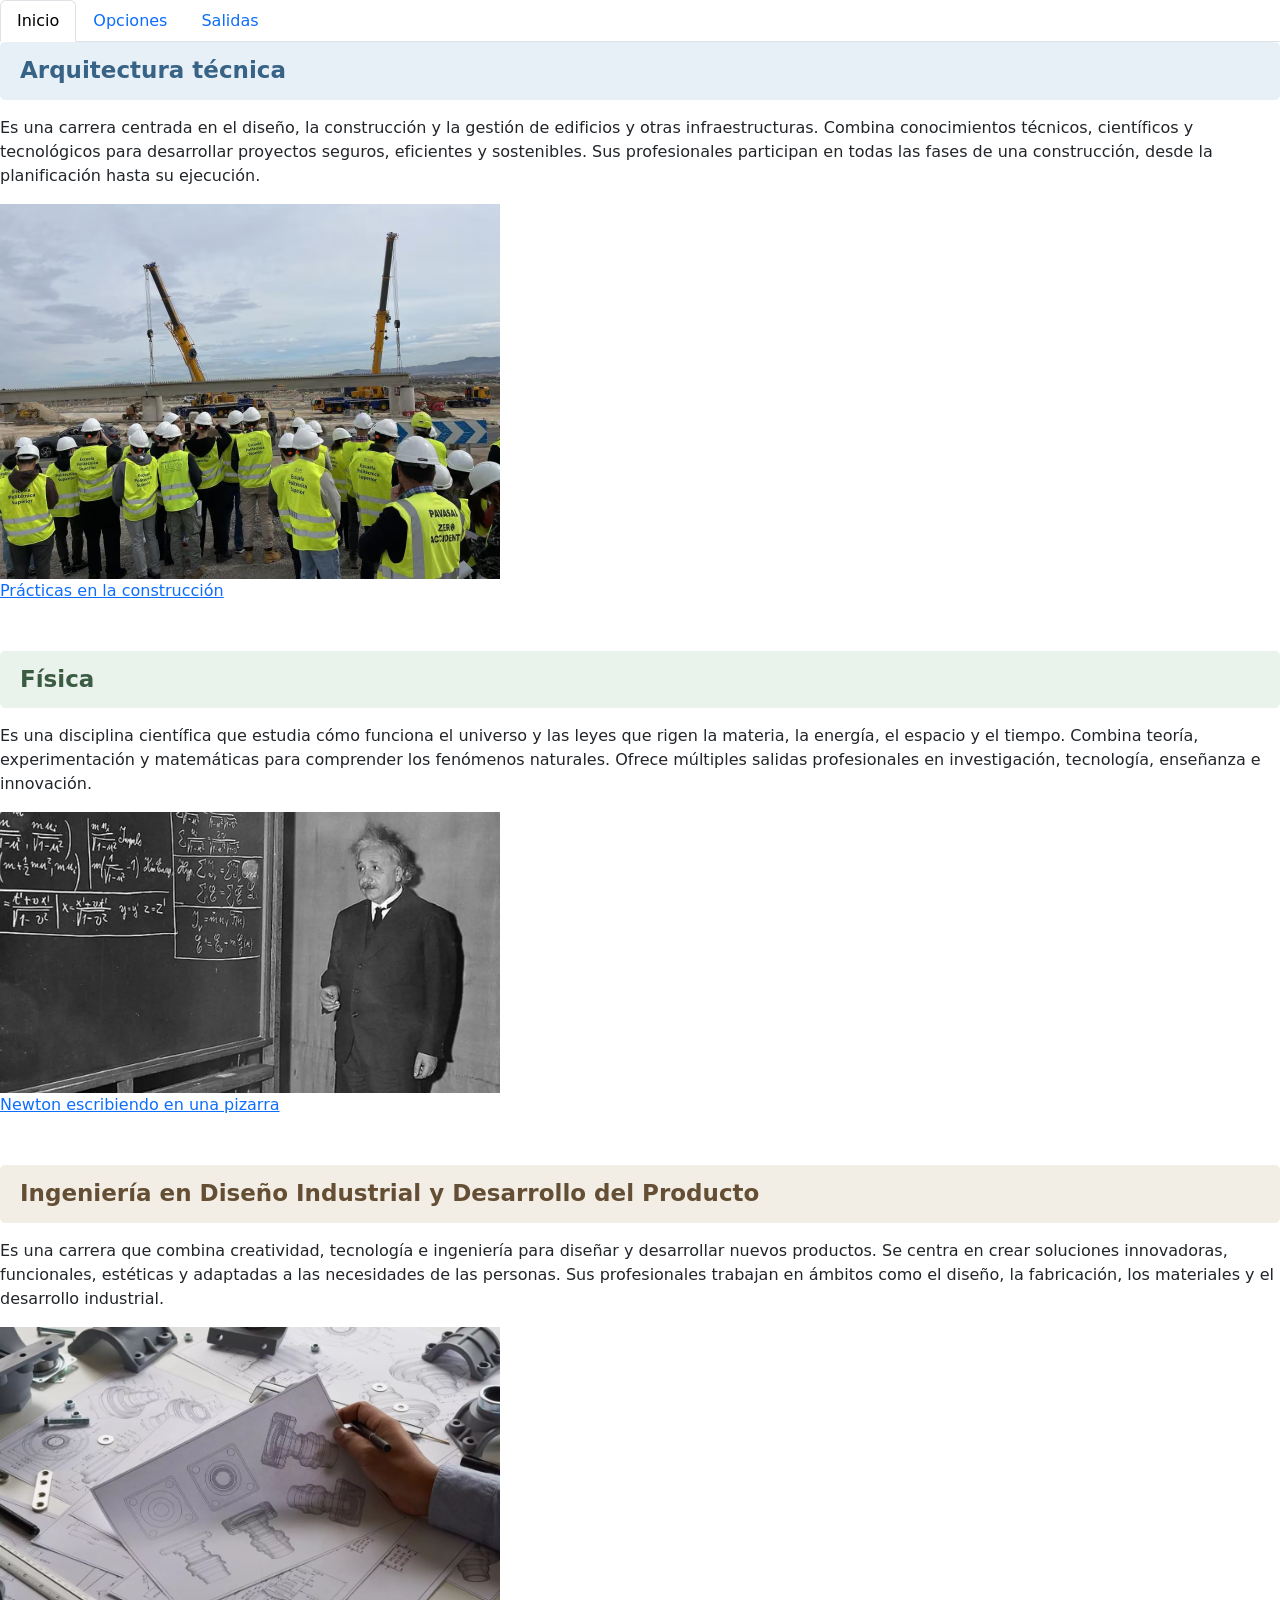
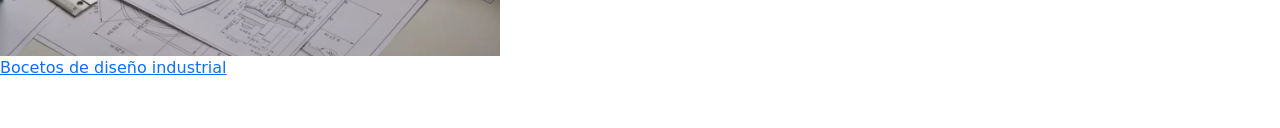
<file: index.html>
<!doctype html>
        <html lang="es">
        <head>
          <meta charset="utf-8">
          <meta name="viewport" content="width=device-width, initial-scale=1">
		  <link rel="stylesheet" href="./css/estilos.css">
      <link href="https://cdn.jsdelivr.net/npm/bootstrap@5.3.8/dist/css/bootstrap.min.css" rel="stylesheet" integrity="sha384-sRIl4kxILFvY47J16cr9ZwB07vP4J8+LH7qKQnuqkuIAvNWLzeN8tE5YBujZqJLB" crossorigin="anonymous">
    </head>
    
    <body>
        
      <ul class="nav nav-tabs">
        <li class="nav-item">
          <a class="nav-link active" aria-current="page" href="./index.html">Inicio</a>
        </li>
        <li class="nav-item">
          <a class="nav-link" href="./opciones.html">Opciones</a>
        </li>
        <li class="nav-item">
          <a class="nav-link" href="./salidas.html">Salidas</a>
        </li>
      </ul>


<h1 class="titulo-grado titulo-arquitectura mb-3">
  Arquitectura técnica</h1>
<p>Es una carrera centrada en el diseño, la construcción y la gestión de edificios y otras infraestructuras. Combina conocimientos técnicos, científicos y tecnológicos para desarrollar proyectos seguros, eficientes y sostenibles. Sus profesionales participan en todas las fases de una construcción, desde la planificación hasta su ejecución.</p>
        <img src="./img/ingeniería_de_edificación.avif" width="500" heigh="500">

      <figcaption>
          <a href="https://gradopedia.es/_next/image?url=https%3A%2F%2F3cg85olc5mmpo9a5.public.blob.vercel-storage.com%2Fcenter-images%2Foriginales%2Fucam%2Fescuela-politecnica-superior-30013384.jpg&w=3840&q=75" target="_blank" rel="noopener noreferrer">
              Prácticas en la construcción
          </a>
      </figcaption>
        <br><br>


<h1 class="titulo-grado titulo-fisica mb-3">
  Física</h1>
<p>Es una disciplina científica que estudia cómo funciona el universo y las leyes que rigen la materia, la energía, el espacio y el tiempo. Combina teoría, experimentación y matemáticas para comprender los fenómenos naturales. Ofrece múltiples salidas profesionales en investigación, tecnología, enseñanza e innovación.</p>
        <img src="./img/albert_einstein.webp" width="500" heigh="500">

        <figcaption>
          <a href="https://blogger.googleusercontent.com/img/b/R29vZ2xl/AVvXsEjbALGV_FzjNHIEAf3mOOTCJZ_DH5QLMe56rJYqxQCe2MgPWYVYyGWgDF5ab8QvVp1LF1po56ZD8cGVfIGB8XWxYC7_pNNveOykAXUhg3xuROkWnXov4T42gMNf8Vc2e89aY6gpybjPwqE/s1600/Einstein.jpeg" target="_blank" rel="noopener noreferrer">
              Newton escribiendo en una pizarra
          </a>
      </figcaption>
        <br><br>


<h1 class="titulo-grado titulo-diseno mb-3">
  Ingeniería en Diseño Industrial y Desarrollo del Producto</h1>
<p>Es una carrera que combina creatividad, tecnología e ingeniería para diseñar y desarrollar nuevos productos. Se centra en crear soluciones innovadoras, funcionales, estéticas y adaptadas a las necesidades de las personas. Sus profesionales trabajan en ámbitos como el diseño, la fabricación, los materiales y el desarrollo industrial.</p>
        <img src="./img/diseno-industrial-redisena.webp" width="500" heigh="500">

        <figcaption>
          <a href="https://www.hyaip.com/media/diseno-industrial-redisena.jpg" target="_blank" rel="noopener noreferrer">
              Bocetos de diseño industrial
          </a>
      </figcaption>
        <br><br>


      <script src="https://cdn.jsdelivr.net/npm/bootstrap@5.3.8/dist/js/bootstrap.bundle.min.js" integrity="sha384-FKyoEForCGlyvwx9Hj09JcYn3nv7wiPVlz7YYwJrWVcXK/BmnVDxM+D2scQbITxI" crossorigin="anonymous"></script>

    </body>
</html>
</file>
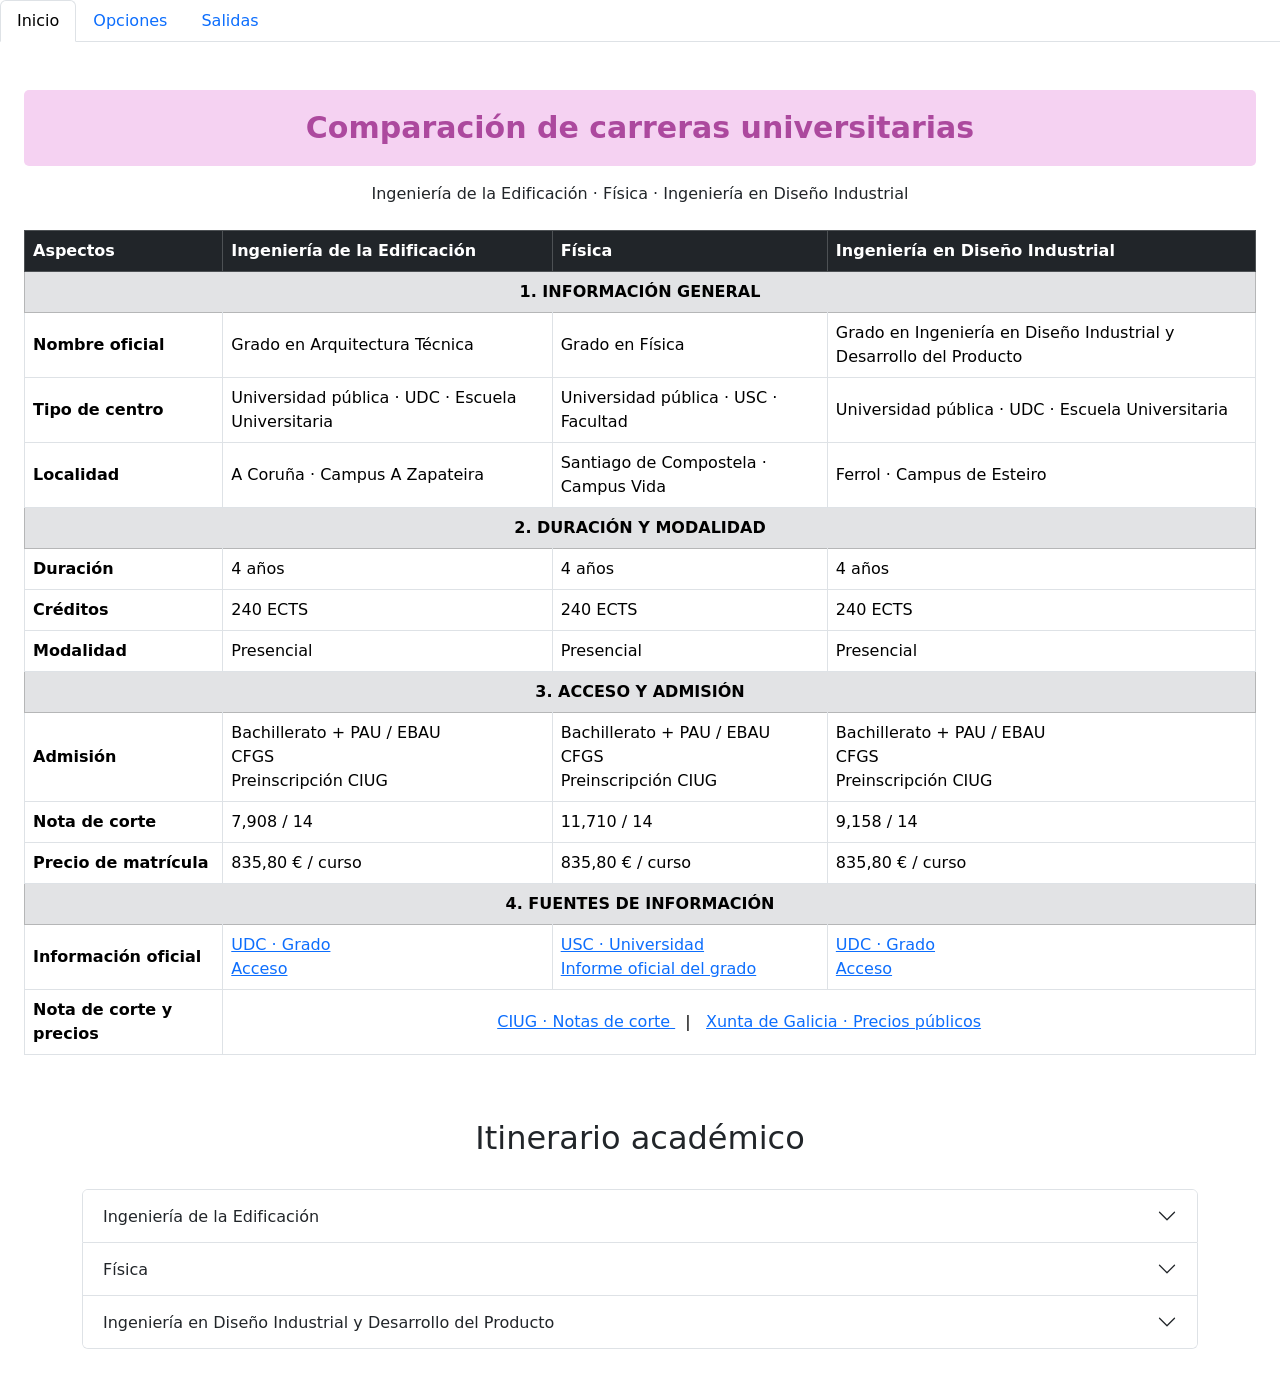
<file: opciones.html>
<!doctype html>
<html lang="es">
<head>
  <meta charset="utf-8">
  <meta name="viewport" content="width=device-width, initial-scale=1">

  <link rel="stylesheet" href="./css/estilos.css">

  <link href="https://cdn.jsdelivr.net/npm/bootstrap@5.3.8/dist/css/bootstrap.min.css" rel="stylesheet"
  integrity="sha384-sRIl4kxILFvY47J16cr9ZwB07vP4J8+LH7qKQnuqkuIAvNWLzeN8tE5YBujZqJLB"
  crossorigin="anonymous">
</head>

<body>

  <!-- MENÚ DE NAVEGACIÓN -->

  <ul class="nav nav-tabs">
    <li class="nav-item">
      <a class="nav-link active" aria-current="page" href="./index.html">Inicio</a>
    </li>

    <li class="nav-item">
      <a class="nav-link" href="./opciones.html">Opciones</a>
    </li>

    <li class="nav-item">
      <a class="nav-link" href="./salidas.html">Salidas</a>
    </li>
  </ul>


  <!-- TABLA COMPARATIVA -->

  <div class="container-fluid my-5 px-4">

    <h1 class="titulo-principal text-center mb-3">
      Comparación de carreras universitarias</h1>

    <p class="text-center mb-4">
      Ingeniería de la Edificación · Física · Ingeniería en Diseño Industrial
    </p>

    <div class="table-responsive">

      <table class="table table-bordered align-middle">

        <thead class="table-dark">
          <tr>
            <th>Aspectos</th>
            <th>Ingeniería de la Edificación</th>
            <th>Física</th>
            <th>Ingeniería en Diseño Industrial</th>
          </tr>
        </thead>

        <tbody>

          <!-- INFORMACIÓN GENERAL -->

          <tr class="table-secondary">
            <th colspan="4" class="text-center">
              1. INFORMACIÓN GENERAL
            </th>
          </tr>

          <tr>
            <th>Nombre oficial</th>
            <td>Grado en Arquitectura Técnica</td>
            <td>Grado en Física</td>
            <td>Grado en Ingeniería en Diseño Industrial y Desarrollo del Producto</td>
          </tr>

          <tr>
            <th>Tipo de centro</th>
            <td>Universidad pública · UDC · Escuela Universitaria</td>
            <td>Universidad pública · USC · Facultad</td>
            <td>Universidad pública · UDC · Escuela Universitaria</td>
          </tr>

          <tr>
            <th>Localidad</th>
            <td>A Coruña · Campus A Zapateira</td>
            <td>Santiago de Compostela · Campus Vida</td>
            <td>Ferrol · Campus de Esteiro</td>
          </tr>


          <!-- DURACIÓN Y MODALIDAD -->

          <tr class="table-secondary">
            <th colspan="4" class="text-center">
              2. DURACIÓN Y MODALIDAD
            </th>
          </tr>

          <tr>
            <th>Duración</th>
            <td>4 años</td>
            <td>4 años</td>
            <td>4 años</td>
          </tr>

          <tr>
            <th>Créditos</th>
            <td>240 ECTS</td>
            <td>240 ECTS</td>
            <td>240 ECTS</td>
          </tr>

          <tr>
            <th>Modalidad</th>
            <td>Presencial</td>
            <td>Presencial</td>
            <td>Presencial</td>
          </tr>


          <!-- ACCESO -->

          <tr class="table-secondary">
            <th colspan="4" class="text-center">
              3. ACCESO Y ADMISIÓN
            </th>
          </tr>

          <tr>
            <th>Admisión</th>

            <td>
              Bachillerato + PAU / EBAU<br>
              CFGS<br>
              Preinscripción CIUG
            </td>

            <td>
              Bachillerato + PAU / EBAU<br>
              CFGS<br>
              Preinscripción CIUG
            </td>

            <td>
              Bachillerato + PAU / EBAU<br>
              CFGS<br>
              Preinscripción CIUG
            </td>
          </tr>

          <tr>
            <th>Nota de corte</th>
            <td>7,908 / 14</td>
            <td>11,710 / 14</td>
            <td>9,158 / 14</td>
          </tr>

          <tr>
            <th>Precio de matrícula</th>
            <td>835,80 € / curso</td>
            <td>835,80 € / curso</td>
            <td>835,80 € / curso</td>
          </tr>


          <!-- FUENTES -->

          <tr class="table-secondary">
            <th colspan="4" class="text-center">
              4. FUENTES DE INFORMACIÓN
            </th>
          </tr>

          <tr>
            <th>Información oficial</th>

            <td>
              <a href="https://estudos.udc.es/es/study/start/670G01V02"
                 target="_blank" rel="noopener">
                UDC · Grado
              </a><br>

              <a href="https://estudos.udc.es/es/study/admission/670G01V02"
                 target="_blank" rel="noopener">
                Acceso
              </a>
            </td>

            <td>
              <a href="https://www.usc.gal/"
                 target="_blank" rel="noopener">
                USC · Universidad
              </a><br>

              <a href="https://assets.usc.gal/sites/default/files/documents/2024-09/09-informe-acreditacion-final-g-fisica.pdf"
                 target="_blank" rel="noopener">
                Informe oficial del grado
              </a>
            </td>

            <td>
              <a href="https://estudos.udc.es/es/study/start/771G01V01"
                 target="_blank" rel="noopener">
                UDC · Grado
              </a><br>

              <a href="https://estudos.udc.es/es/study/admission/771G01V01"
                 target="_blank" rel="noopener">
                Acceso
              </a>
            </td>
          </tr>

          <tr>
            <th>Nota de corte y precios</th>

            <td colspan="3" class="text-center">
              <a href="https://www.ciug.gal/"
                 target="_blank" rel="noopener">
                CIUG · Notas de corte
              </a>
              &nbsp; | &nbsp;
              <a href="https://www.xunta.gal/"
                 target="_blank" rel="noopener">
                Xunta de Galicia · Precios públicos
              </a>
            </td>
          </tr>

        </tbody>

      </table>

    </div>


    <!-- ITINERARIO ACADÉMICO -->

 
<section class="container my-5">

  <h2 class="text-center mb-2">Itinerario académico</h2>

  <div class="accordion acordeon-carreras" id="acordeonCarreras">
   <br>
   
    <!-- ARQUITECTURA TÉCNICA -->

    <div class="accordion-item">
      <h2 class="accordion-header">
        <button class="accordion-button collapsed" type="button"
          data-bs-toggle="collapse"
          data-bs-target="#edificacion"
          aria-expanded="false"
          aria-controls="edificacion">

          Ingeniería de la Edificación

        </button>
      </h2>

      <div id="edificacion" class="accordion-collapse collapse"
        data-bs-parent="#acordeonCarreras">

        <div class="accordion-body">
          <div class="row g-4">

            <div class="col-md-6">
              <h5>Primer curso</h5>
              <ul>
                <li>Fundamentos Matemáticos</li>
                <li>Geometría Descriptiva</li>
                <li>Fundamentos Físicos</li>
                <li>Materiales de Construcción I</li>
                <li>Construcción I</li>
                <li>Expresión Gráfica Arquitectónica</li>
              </ul>
            </div>

            <div class="col-md-6">
              <h5>Segundo curso</h5>
              <ul>
                <li>Estructuras de Edificación</li>
                <li>Instalaciones</li>
                <li>Materiales de Construcción II y III</li>
                <li>Construcción II</li>
                <li>Topografía</li>
                <li>Expresión Gráfica Arquitectónica II</li>
              </ul>
            </div>

            <div class="col-md-6">
              <h5>Tercer curso</h5>
              <ul>
                <li>Construcción III, IV y V</li>
                <li>Instalaciones de Edificación</li>
                <li>Proyectos Técnicos</li>
                <li>Equipos y Medios Auxiliares</li>
              </ul>
            </div>

            <div class="col-md-6">
              <h5>Cuarto curso</h5>
              <ul>
                <li>Dirección y Organización de Obras</li>
                <li>Gestión Inmobiliaria</li>
                <li>Mediciones y Presupuestos</li>
                <li>Patología y Rehabilitación</li>
                <li>Optativas</li>
                <li>Trabajo Fin de Grado</li>
              </ul>
            </div>

          </div>
        </div>
      </div>
    </div>


    <!-- FÍSICA -->

    <div class="accordion-item">
      <h2 class="accordion-header">
        <button class="accordion-button collapsed" type="button"
          data-bs-toggle="collapse"
          data-bs-target="#fisica"
          aria-expanded="false"
          aria-controls="fisica">

          Física

        </button>
      </h2>

      <div id="fisica" class="accordion-collapse collapse"
        data-bs-parent="#acordeonCarreras">

        <div class="accordion-body">
          <div class="row g-4">

            <div class="col-md-6">
              <h5>Primer curso</h5>
              <ul>
                <li>Física General I y II</li>
                <li>Química</li>
                <li>Biología</li>
                <li>Métodos Matemáticos</li>
                <li>Informática para Científicos</li>
                <li>Técnicas Experimentales</li>
              </ul>
            </div>

            <div class="col-md-6">
              <h5>Segundo curso</h5>
              <ul>
                <li>Electromagnetismo</li>
                <li>Mecánica Clásica</li>
                <li>Termodinámica</li>
                <li>Métodos Matemáticos</li>
                <li>Técnicas Experimentales II</li>
              </ul>
            </div>

            <div class="col-md-6">
              <h5>Tercer curso</h5>
              <ul>
                <li>Óptica</li>
                <li>Física Cuántica</li>
                <li>Electrodinámica</li>
                <li>Física Computacional</li>
                <li>Mecánica Estadística</li>
              </ul>
            </div>

            <div class="col-md-6">
              <h5>Cuarto curso</h5>
              <ul>
                <li>Física Nuclear y de Partículas</li>
                <li>Física del Estado Sólido</li>
                <li>Electrónica Física</li>
                <li>Astrofísica y Cosmología</li>
                <li>Optativas</li>
                <li>Trabajo Fin de Grado</li>
              </ul>
            </div>

          </div>
        </div>
      </div>
    </div>


    <!-- DISEÑO INDUSTRIAL -->

    <div class="accordion-item">
      <h2 class="accordion-header">
        <button class="accordion-button collapsed" type="button"
          data-bs-toggle="collapse"
          data-bs-target="#diseno"
          aria-expanded="false"
          aria-controls="diseno">

          Ingeniería en Diseño Industrial y Desarrollo del Producto

        </button>
      </h2>

      <div id="diseno" class="accordion-collapse collapse"
        data-bs-parent="#acordeonCarreras">

        <div class="accordion-body">
          <div class="row g-4">

            <div class="col-md-6">
              <h5>Primer curso</h5>
              <ul>
                <li>Matemáticas I y II</li>
                <li>Fundamentos de Física</li>
                <li>Fundamentos de Materiales</li>
                <li>Informática Básica</li>
                <li>Expresión Gráfica</li>
                <li>Diseño Básico</li>
              </ul>
            </div>

            <div class="col-md-6">
              <h5>Segundo curso</h5>
              <ul>
                <li>Física Aplicada</li>
                <li>Ingeniería de Materiales</li>
                <li>Estadística</li>
                <li>Sistemas Mecánicos</li>
                <li>Diseño Asistido por Ordenador</li>
                <li>Proyectos de Diseño</li>
              </ul>
            </div>

            <div class="col-md-6">
              <h5>Tercer curso</h5>
              <ul>
                <li>Procesos Industriales</li>
                <li>Diseño de Productos</li>
                <li>Ergonomía</li>
                <li>Marketing</li>
                <li>Gestión de la Innovación</li>
                <li>Proyectos de Diseño</li>
              </ul>
            </div>

            <div class="col-md-6">
              <h5>Cuarto curso</h5>
              <ul>
                <li>Organización Industrial</li>
                <li>Normativa y Legislación</li>
                <li>Oficina Técnica</li>
                <li>Diseño y Procesado con Polímeros</li>
                <li>Optativas</li>
                <li>Trabajo Fin de Grado</li>
              </ul>
            </div>

          </div>
        </div>
      </div>
    </div>

  </div>

</section>


  <!-- BOOTSTRAP -->

  <script src="https://cdn.jsdelivr.net/npm/bootstrap@5.3.8/dist/js/bootstrap.bundle.min.js"
  integrity="sha384-FKyoEForCGlyvwx9Hj09JcYn3nv7wiPVlz7YYwJrWVcXK/BmnVDxM+D2scQbITxI"
  crossorigin="anonymous"></script>

</body>
</html>
</file>
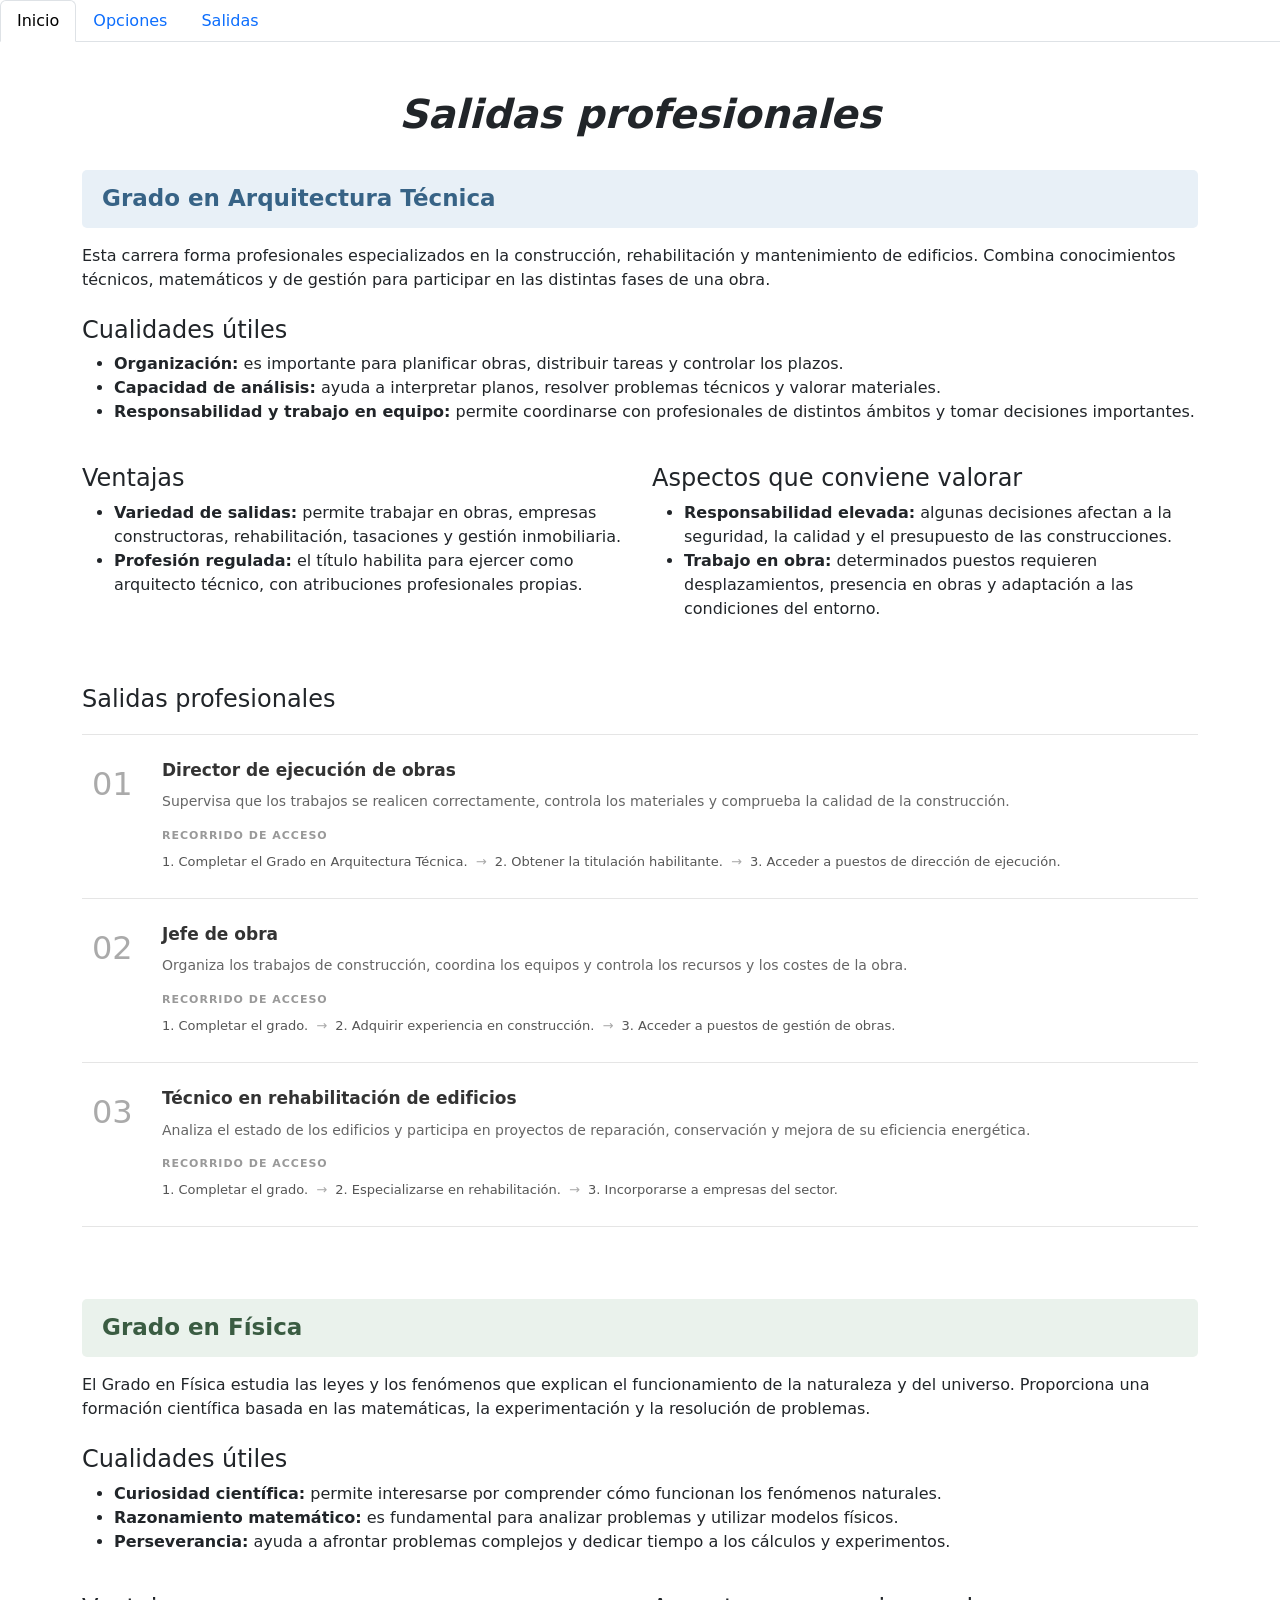
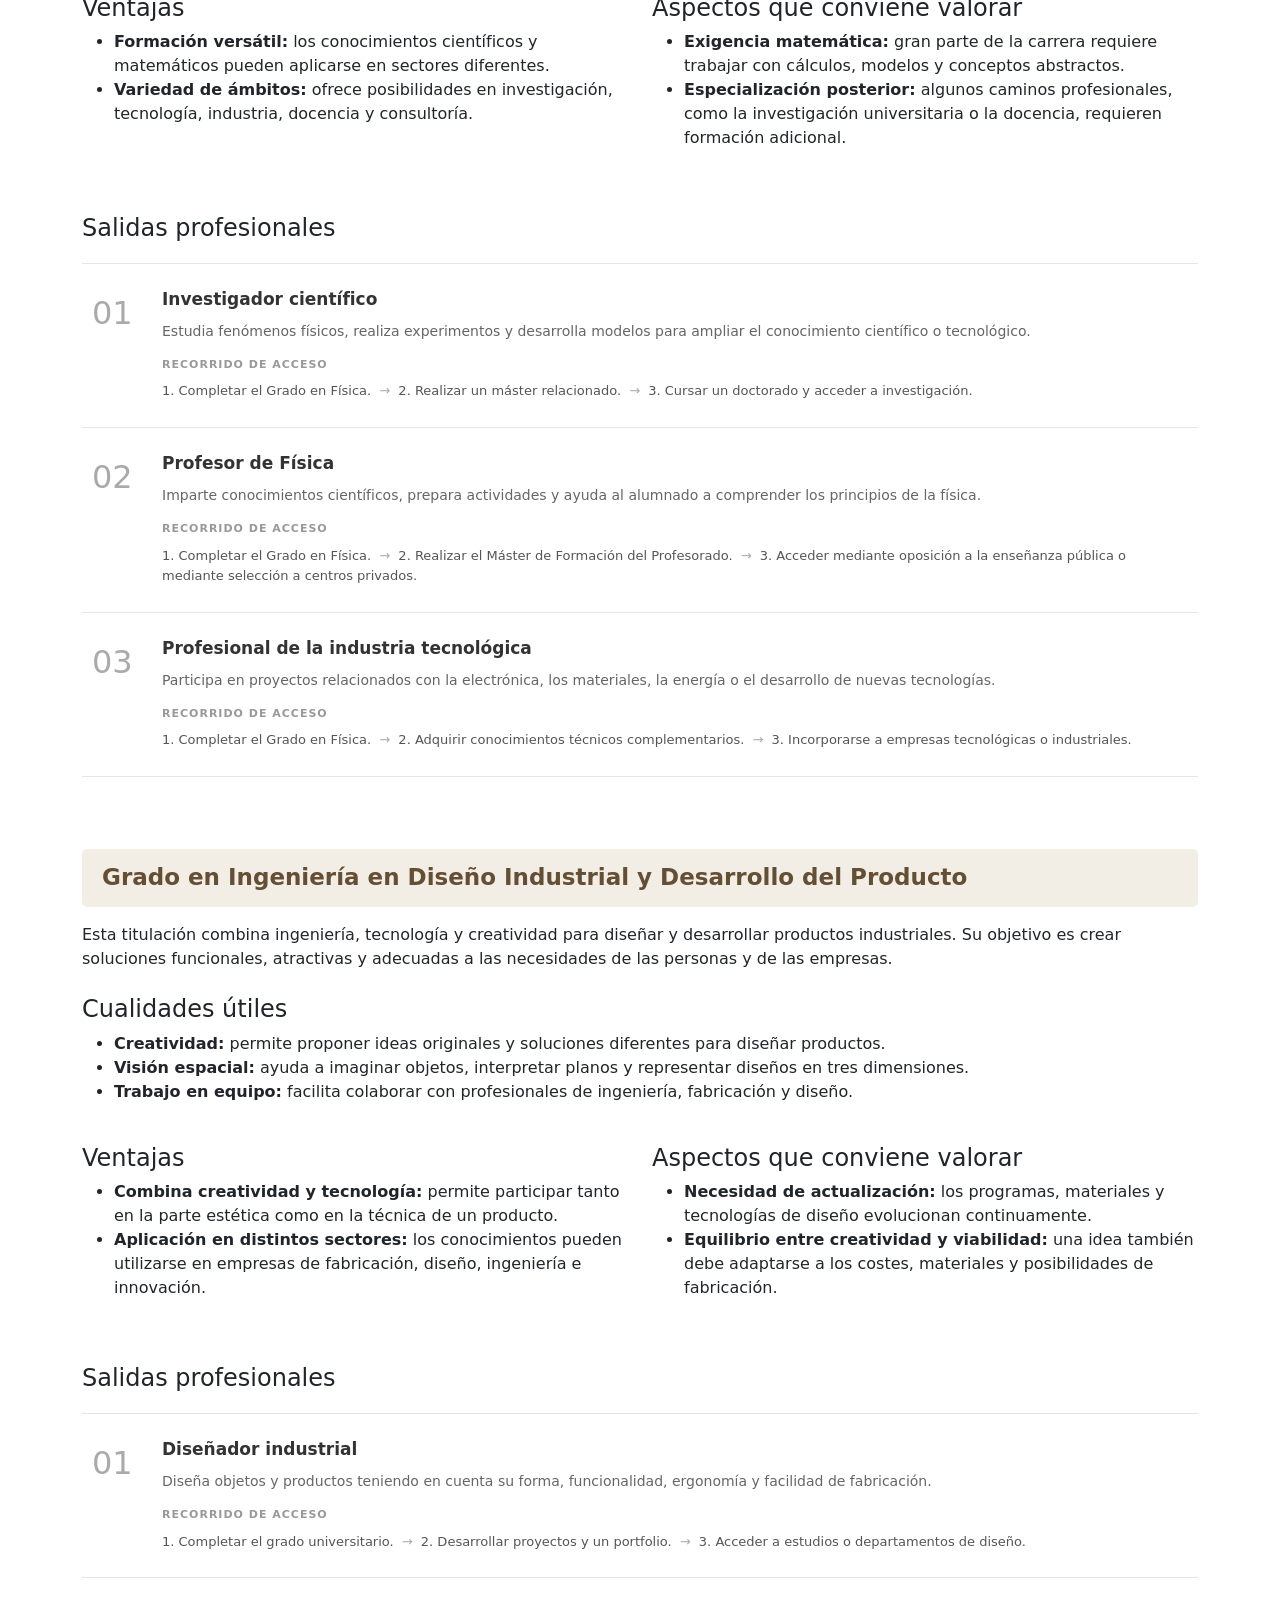
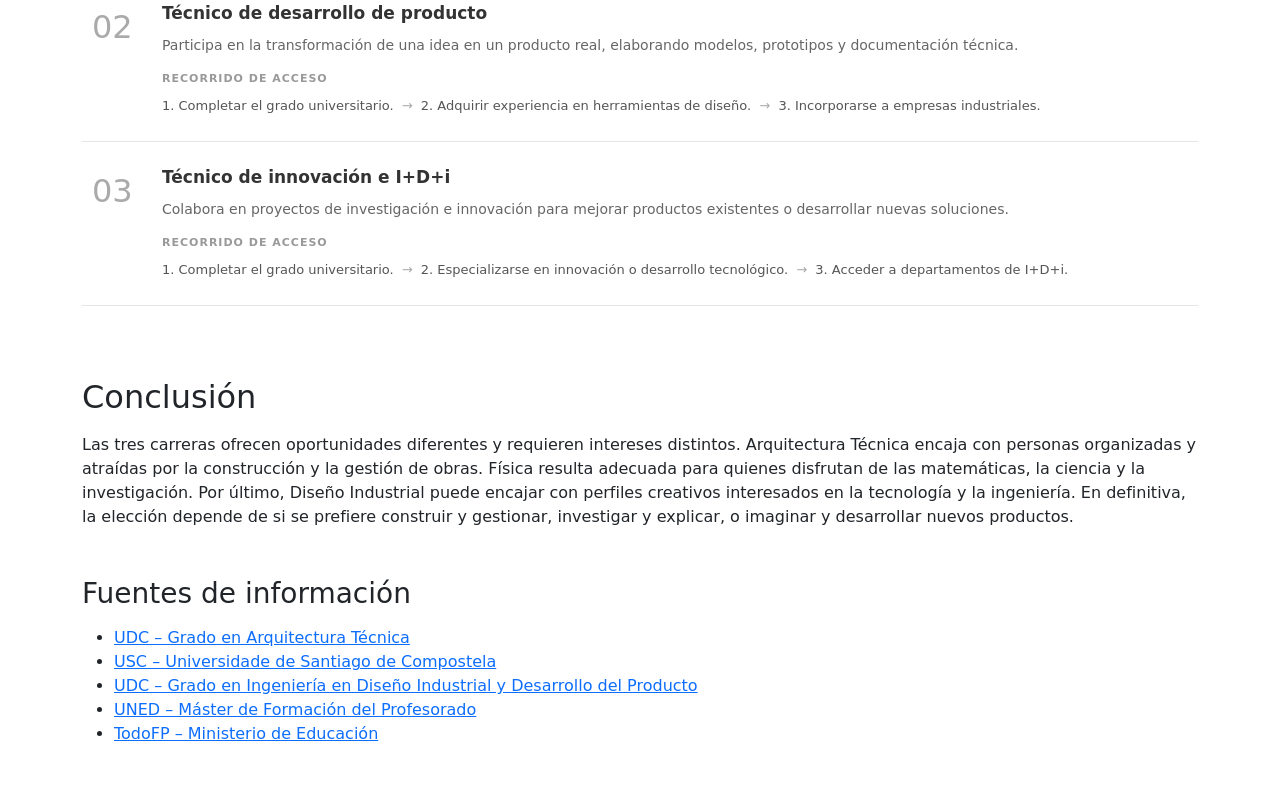
<file: salidas.html>
<!doctype html>
<html lang="es">
<head>
  <meta charset="utf-8">
  <meta name="viewport" content="width=device-width, initial-scale=1">
  <link rel="stylesheet" href="./css/estilos.css">
<link href="https://cdn.jsdelivr.net/npm/bootstrap@5.3.8/dist/css/bootstrap.min.css" rel="stylesheet" integrity="sha384-sRIl4kxILFvY47J16cr9ZwB07vP4J8+LH7qKQnuqkuIAvNWLzeN8tE5YBujZqJLB" crossorigin="anonymous">

</head>
<body>

  <ul class="nav nav-tabs">
    <li class="nav-item">
      <a class="nav-link active" aria-current="page" href="./index.html">Inicio</a>
    </li>
    <li class="nav-item">
      <a class="nav-link" href="./opciones.html">Opciones</a>
    </li>
    <li class="nav-item">
      <a class="nav-link" href="./salidas.html">Salidas</a>
    </li>
  </ul>


  <main class="container my-5">

    <h1 class="text-center mb-2 fst-italic fw-bold">
      Salidas profesionales
  </h1>
  <br>


    <!-- ARQUITECTURA TÉCNICA -->

    <section class="mb-5">

     <h2 class="titulo-grado titulo-arquitectura mb-3">
    Grado en Arquitectura Técnica</h2>

      <p>
        Esta carrera forma profesionales especializados en la construcción,
        rehabilitación y mantenimiento de edificios. Combina conocimientos
        técnicos, matemáticos y de gestión para participar en las distintas
        fases de una obra.
      </p>


      <h4 class="mt-4">Cualidades útiles</h4>

      <ul>
        <li>
          <strong>Organización:</strong> es importante para planificar obras,
          distribuir tareas y controlar los plazos.
        </li>

        <li>
          <strong>Capacidad de análisis:</strong> ayuda a interpretar planos,
          resolver problemas técnicos y valorar materiales.
        </li>

        <li>
          <strong>Responsabilidad y trabajo en equipo:</strong> permite
          coordinarse con profesionales de distintos ámbitos y tomar
          decisiones importantes.
        </li>
      </ul>


      <div class="row g-4 mt-2">

        <div class="col-md-6">

          <h4>Ventajas</h4>

          <ul>
            <li>
              <strong>Variedad de salidas:</strong> permite trabajar en obras,
              empresas constructoras, rehabilitación, tasaciones y gestión
              inmobiliaria.
            </li>

            <li>
              <strong>Profesión regulada:</strong> el título habilita para
              ejercer como arquitecto técnico, con atribuciones profesionales
              propias.
            </li>
          </ul>

        </div>


        <div class="col-md-6">

          <h4>Aspectos que conviene valorar</h4>

          <ul>
            <li>
              <strong>Responsabilidad elevada:</strong> algunas decisiones
              afectan a la seguridad, la calidad y el presupuesto de las
              construcciones.
            </li>

            <li>
              <strong>Trabajo en obra:</strong> determinados puestos requieren
              desplazamientos, presencia en obras y adaptación a las
              condiciones del entorno.
            </li>
          </ul>

        </div>

      </div>


      <!-- SALIDAS PROFESIONALES -->

      <h4 class="mt-5 mb-3">Salidas profesionales</h4>

      <div class="salida-lista">

        <div class="salida-item">

          <span class="salida-numero">01</span>

          <div class="salida-contenido">

            <h5>Director de ejecución de obras</h5>

            <p>
              Supervisa que los trabajos se realicen correctamente,
              controla los materiales y comprueba la calidad de la
              construcción.
            </p>

            <span class="salida-etiqueta">RECORRIDO DE ACCESO</span>

            <p class="salida-pasos">
              1. Completar el Grado en Arquitectura Técnica.
              <span>→</span>
              2. Obtener la titulación habilitante.
              <span>→</span>
              3. Acceder a puestos de dirección de ejecución.
            </p>

          </div>

        </div>


        <div class="salida-item">

          <span class="salida-numero">02</span>

          <div class="salida-contenido">

            <h5>Jefe de obra</h5>

            <p>
              Organiza los trabajos de construcción, coordina los equipos
              y controla los recursos y los costes de la obra.
            </p>

            <span class="salida-etiqueta">RECORRIDO DE ACCESO</span>

            <p class="salida-pasos">
              1. Completar el grado.
              <span>→</span>
              2. Adquirir experiencia en construcción.
              <span>→</span>
              3. Acceder a puestos de gestión de obras.
            </p>

          </div>

        </div>


        <div class="salida-item">

          <span class="salida-numero">03</span>

          <div class="salida-contenido">

            <h5>Técnico en rehabilitación de edificios</h5>

            <p>
              Analiza el estado de los edificios y participa en proyectos
              de reparación, conservación y mejora de su eficiencia energética.
            </p>

            <span class="salida-etiqueta">RECORRIDO DE ACCESO</span>

            <p class="salida-pasos">
              1. Completar el grado.
              <span>→</span>
              2. Especializarse en rehabilitación.
              <span>→</span>
              3. Incorporarse a empresas del sector.
            </p>

          </div>

        </div>

      </div>

    </section>
<br>

    <!-- FÍSICA -->

    <section class="mb-5">

      <h2 class="titulo-grado titulo-fisica mb-3">
    Grado en Física</h2>

      <p>
        El Grado en Física estudia las leyes y los fenómenos que explican
        el funcionamiento de la naturaleza y del universo. Proporciona
        una formación científica basada en las matemáticas, la experimentación
        y la resolución de problemas.
      </p>


      <h4 class="mt-4">Cualidades útiles</h4>

      <ul>
        <li>
          <strong>Curiosidad científica:</strong> permite interesarse por
          comprender cómo funcionan los fenómenos naturales.
        </li>

        <li>
          <strong>Razonamiento matemático:</strong> es fundamental para
          analizar problemas y utilizar modelos físicos.
        </li>

        <li>
          <strong>Perseverancia:</strong> ayuda a afrontar problemas complejos
          y dedicar tiempo a los cálculos y experimentos.
        </li>
      </ul>


      <div class="row g-4 mt-2">

        <div class="col-md-6">

          <h4>Ventajas</h4>

          <ul>
            <li>
              <strong>Formación versátil:</strong> los conocimientos
              científicos y matemáticos pueden aplicarse en sectores
              diferentes.
            </li>

            <li>
              <strong>Variedad de ámbitos:</strong> ofrece posibilidades
              en investigación, tecnología, industria, docencia y consultoría.
            </li>
          </ul>

        </div>


        <div class="col-md-6">

          <h4>Aspectos que conviene valorar</h4>

          <ul>
            <li>
              <strong>Exigencia matemática:</strong> gran parte de la carrera
              requiere trabajar con cálculos, modelos y conceptos abstractos.
            </li>

            <li>
              <strong>Especialización posterior:</strong> algunos caminos
              profesionales, como la investigación universitaria o la
              docencia, requieren formación adicional.
            </li>
          </ul>

        </div>

      </div>


      <!-- SALIDAS PROFESIONALES -->

      <h4 class="mt-5 mb-3">Salidas profesionales</h4>

      <div class="salida-lista">

        <div class="salida-item">

          <span class="salida-numero">01</span>

          <div class="salida-contenido">

            <h5>Investigador científico</h5>

            <p>
              Estudia fenómenos físicos, realiza experimentos y desarrolla
              modelos para ampliar el conocimiento científico o tecnológico.
            </p>

            <span class="salida-etiqueta">RECORRIDO DE ACCESO</span>

            <p class="salida-pasos">
              1. Completar el Grado en Física.
              <span>→</span>
              2. Realizar un máster relacionado.
              <span>→</span>
              3. Cursar un doctorado y acceder a investigación.
            </p>

          </div>

        </div>


        <div class="salida-item">

          <span class="salida-numero">02</span>

          <div class="salida-contenido">

            <h5>Profesor de Física</h5>

            <p>
              Imparte conocimientos científicos, prepara actividades
              y ayuda al alumnado a comprender los principios de la física.
            </p>

            <span class="salida-etiqueta">RECORRIDO DE ACCESO</span>

            <p class="salida-pasos">
              1. Completar el Grado en Física.
              <span>→</span>
              2. Realizar el Máster de Formación del Profesorado.
              <span>→</span>
              3. Acceder mediante oposición a la enseñanza pública
              o mediante selección a centros privados.
            </p>

          </div>

        </div>


        <div class="salida-item">

          <span class="salida-numero">03</span>

          <div class="salida-contenido">

            <h5>Profesional de la industria tecnológica</h5>

            <p>
              Participa en proyectos relacionados con la electrónica,
              los materiales, la energía o el desarrollo de nuevas tecnologías.
            </p>

            <span class="salida-etiqueta">RECORRIDO DE ACCESO</span>

            <p class="salida-pasos">
              1. Completar el Grado en Física.
              <span>→</span>
              2. Adquirir conocimientos técnicos complementarios.
              <span>→</span>
              3. Incorporarse a empresas tecnológicas o industriales.
            </p>

          </div>

        </div>

      </div>

    </section>
<br>


    <!-- DISEÑO INDUSTRIAL -->

    <section class="mb-5">

      <h2 class="titulo-grado titulo-diseno mb-3">
    Grado en Ingeniería en Diseño Industrial y Desarrollo del Producto</h2>

      <p>
        Esta titulación combina ingeniería, tecnología y creatividad
        para diseñar y desarrollar productos industriales. Su objetivo
        es crear soluciones funcionales, atractivas y adecuadas a las
        necesidades de las personas y de las empresas.
      </p>


      <h4 class="mt-4">Cualidades útiles</h4>

      <ul>
        <li>
          <strong>Creatividad:</strong> permite proponer ideas originales
          y soluciones diferentes para diseñar productos.
        </li>

        <li>
          <strong>Visión espacial:</strong> ayuda a imaginar objetos,
          interpretar planos y representar diseños en tres dimensiones.
        </li>

        <li>
          <strong>Trabajo en equipo:</strong> facilita colaborar con
          profesionales de ingeniería, fabricación y diseño.
        </li>
      </ul>


      <div class="row g-4 mt-2">

        <div class="col-md-6">

          <h4>Ventajas</h4>

          <ul>
            <li>
              <strong>Combina creatividad y tecnología:</strong> permite
              participar tanto en la parte estética como en la técnica
              de un producto.
            </li>

            <li>
              <strong>Aplicación en distintos sectores:</strong> los
              conocimientos pueden utilizarse en empresas de fabricación,
              diseño, ingeniería e innovación.
            </li>
          </ul>

        </div>


        <div class="col-md-6">

          <h4>Aspectos que conviene valorar</h4>

          <ul>
            <li>
              <strong>Necesidad de actualización:</strong> los programas,
              materiales y tecnologías de diseño evolucionan continuamente.
            </li>

            <li>
              <strong>Equilibrio entre creatividad y viabilidad:</strong>
              una idea también debe adaptarse a los costes, materiales
              y posibilidades de fabricación.
            </li>
          </ul>

        </div>

      </div>


      <!-- SALIDAS PROFESIONALES -->

      <h4 class="mt-5 mb-3">Salidas profesionales</h4>

      <div class="salida-lista">

        <div class="salida-item">

          <span class="salida-numero">01</span>

          <div class="salida-contenido">

            <h5>Diseñador industrial</h5>

            <p>
              Diseña objetos y productos teniendo en cuenta su forma,
              funcionalidad, ergonomía y facilidad de fabricación.
            </p>

            <span class="salida-etiqueta">RECORRIDO DE ACCESO</span>

            <p class="salida-pasos">
              1. Completar el grado universitario.
              <span>→</span>
              2. Desarrollar proyectos y un portfolio.
              <span>→</span>
              3. Acceder a estudios o departamentos de diseño.
            </p>

          </div>

        </div>


        <div class="salida-item">

          <span class="salida-numero">02</span>

          <div class="salida-contenido">

            <h5>Técnico de desarrollo de producto</h5>

            <p>
              Participa en la transformación de una idea en un producto real,
              elaborando modelos, prototipos y documentación técnica.
            </p>

            <span class="salida-etiqueta">RECORRIDO DE ACCESO</span>

            <p class="salida-pasos">
              1. Completar el grado universitario.
              <span>→</span>
              2. Adquirir experiencia en herramientas de diseño.
              <span>→</span>
              3. Incorporarse a empresas industriales.
            </p>

          </div>

        </div>


        <div class="salida-item">

          <span class="salida-numero">03</span>

          <div class="salida-contenido">

            <h5>Técnico de innovación e I+D+i</h5>

            <p>
              Colabora en proyectos de investigación e innovación para
              mejorar productos existentes o desarrollar nuevas soluciones.
            </p>

            <span class="salida-etiqueta">RECORRIDO DE ACCESO</span>

            <p class="salida-pasos">
              1. Completar el grado universitario.
              <span>→</span>
              2. Especializarse en innovación o desarrollo tecnológico.
              <span>→</span>
              3. Acceder a departamentos de I+D+i.
            </p>

          </div>

        </div>

      </div>

    </section>
<br>


    <!-- CONCLUSIÓN -->

    <section class="mb-5">

      <h2 class="mb-3">Conclusión</h2>

      <p>
        Las tres carreras ofrecen oportunidades diferentes y requieren
        intereses distintos. Arquitectura Técnica encaja con personas
        organizadas y atraídas por la construcción y la gestión de obras.
        Física resulta adecuada para quienes disfrutan de las matemáticas,
        la ciencia y la investigación. Por último, Diseño Industrial
        puede encajar con perfiles creativos interesados en la tecnología
        y la ingeniería. En definitiva, la elección depende de si se
        prefiere construir y gestionar, investigar y explicar, o imaginar
        y desarrollar nuevos productos.
      </p>

    </section>


    <!-- FUENTES -->

    <section class="mb-5">

      <h3 class="mb-3">Fuentes de información</h3>

      <ul>

        <li>
          <a href="https://estudos.udc.es/es/study/detail/670G01V02"
             target="_blank" rel="noopener">
            UDC – Grado en Arquitectura Técnica
          </a>
        </li>

        <li>
          <a href="https://www.usc.gal/"
             target="_blank" rel="noopener">
            USC – Universidade de Santiago de Compostela
          </a>
        </li>

        <li>
          <a href="https://estudos.udc.es/es/study/detail/771G01V01"
             target="_blank" rel="noopener">
            UDC – Grado en Ingeniería en Diseño Industrial y Desarrollo del Producto
          </a>
        </li>

        <li>
          <a href="https://www.uned.es/"
             target="_blank" rel="noopener">
            UNED – Máster de Formación del Profesorado
          </a>
        </li>

        <li>
          <a href="https://www.todofp.es/"
             target="_blank" rel="noopener">
            TodoFP – Ministerio de Educación
          </a>
        </li>

      </ul>

    </section>

  </main>


  <script src="https://cdn.jsdelivr.net/npm/bootstrap@5.3.8/dist/js/bootstrap.bundle.min.js"
    integrity="sha384-FKyoEForCGlyvwx9Hj09JcYn3nv7wiPVlz7YYwJrWVcXK/BmnVDxM+D2scQbITxI"
    crossorigin="anonymous"></script>


<script src="https://cdn.jsdelivr.net/npm/bootstrap@5.3.8/dist/js/bootstrap.bundle.min.js" integrity="sha384-FKyoEForCGlyvwx9Hj09JcYn3nv7wiPVlz7YYwJrWVcXK/BmnVDxM+D2scQbITxI" crossorigin="anonymous"></script>


</body>
</html>
</file>
<file: css/estilos.css>
/* SALIDAS PROFESIONALES - LISTADO EDITORIAL */

.salida-lista {
    margin-top: 20px;
}

.salida-item {
    display: flex;
    gap: 25px;
    padding: 25px 10px;
    border-top: 1px solid #e5e5e5;
}

.salida-item:last-child {
    border-bottom: 1px solid #e5e5e5;
}

.salida-numero {
    font-size: 32px;
    font-weight: 300;
    color: #aaa;
    min-width: 45px;
}

.salida-contenido {
    flex: 1;
}

.salida-contenido h5 {
    font-size: 17px;
    font-weight: 600;
    color: #333;
    margin-bottom: 10px;
}

.salida-contenido p {
    font-size: 14px;
    line-height: 1.6;
    color: #666;
    margin-bottom: 15px;
}

.salida-etiqueta {
    display: block;
    font-size: 11px;
    font-weight: 600;
    letter-spacing: 1px;
    color: #999;
    margin-bottom: 8px;
}

.salida-contenido .salida-pasos {
    font-size: 13px;
    color: #555;
    margin-bottom: 0;
}

.salida-pasos span {
    color: #aaa;
    padding: 0 4px;
}


/* ADAPTACIÓN A MÓVILES */

@media (max-width: 576px) {

    .salida-item {
        gap: 12px;
        padding: 20px 0;
    }

    .salida-numero {
        font-size: 25px;
        min-width: 32px;
    }

    .salida-pasos span {
        padding: 0 2px;
    }
}


/* IMÁGENES Y PIES DE FOTO */

figure {
    margin: 20px 0;
}

figure img {
    max-width: 100%;
    height: auto;
    border-radius: 5px;
}

figure figcaption {
    font-size: 13px;
    color: #777;
    margin-top: 8px;
}

figure figcaption a {
    color: #777;
    text-decoration: none;
}

figure figcaption a:hover {
    text-decoration: underline;
    color: #333;
}


/* TÍTULOS DE LOS GRADOS */

.titulo-grado {
    padding: 15px 20px;
    border-radius: 5px;
    font-size: 23px;
    font-weight: 600;
}

/* ARQUITECTURA TÉCNICA */
.titulo-arquitectura {
    background-color: #e8f0f7 !important;
    color: #376386 !important;
}

/* FÍSICA */
.titulo-fisica {
    background-color: #eaf2ec !important;
    color: #3a5c42 !important;
}

/* DISEÑO INDUSTRIAL */
.titulo-diseno {
    background-color: #f3eee5 !important;
    color: #644f35 !important;
}


.titulo-principal {
    background-color: #f5d2f2;
    color: #ac499e;
    padding: 20px;
    border-radius: 5px;
    font-size: 30px;
    font-weight: 700;
}
</file>
